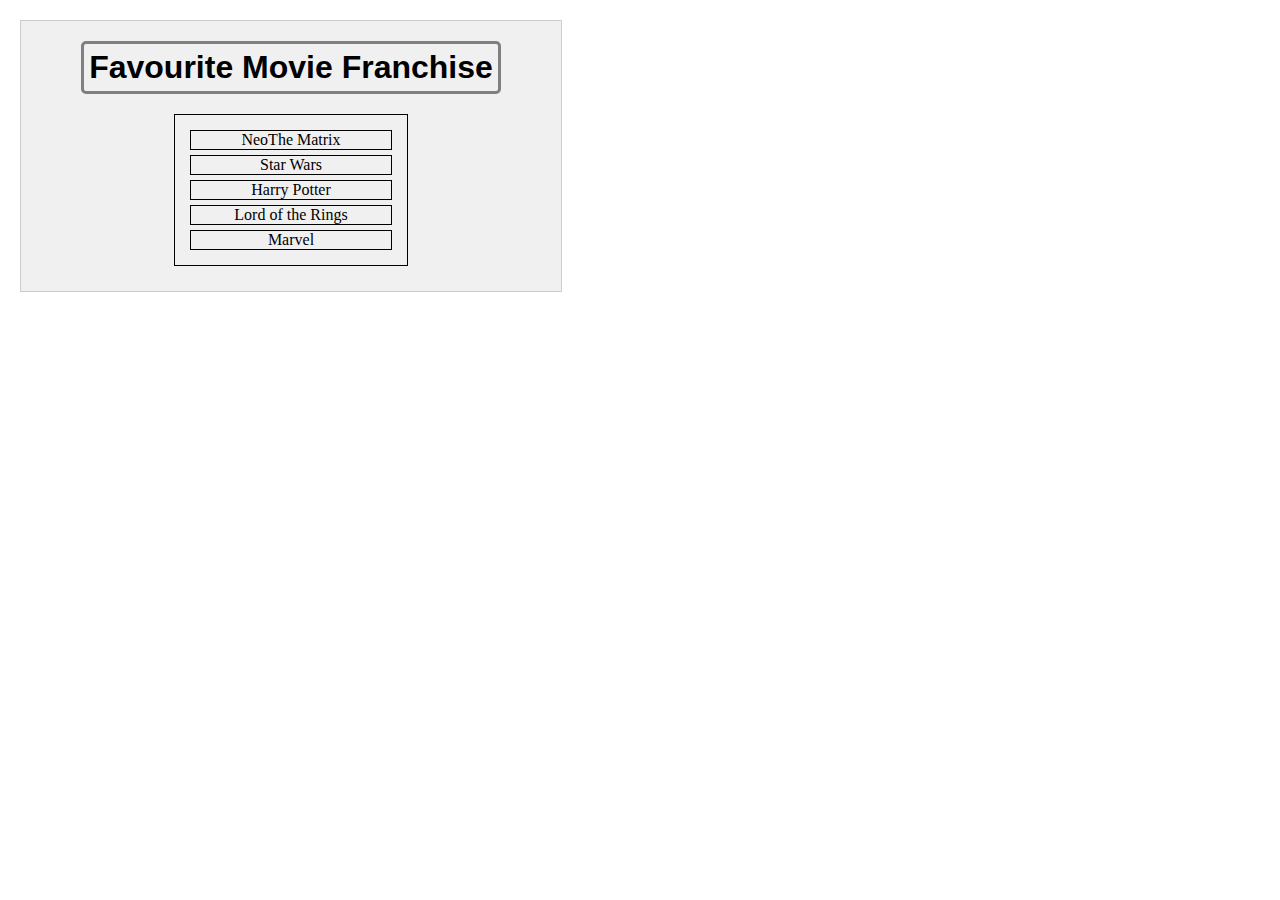
<file: JavaScript DOM Manipulation Part I/Creating an Element/index.html>
<!DOCTYPE html>
<html lang="en">
  <head>
    <meta charset="UTF-8" />
    <meta name="viewport" content="width=device-width, initial-scale=1.0" />
    <title>Master DOM Manipulation: Part 1</title>
    <link rel="stylesheet" href="./style.css" />
  </head>

  <body>
    <div class="container">
      <h1 id="main-heading">Favourite Movie Franchise</h1>
      <ul>
        <li class="list-items"><span>Neo</span> The Matrix</li>
        <li class="list-items">Star Wars</li>
        <li class="list-items">Harry Potter</li>
        <li class="list-items">Lord of the Rings</li>
        <li class="list-items">Marvel</li>
      </ul>
    </div>

    <script src="./script.js"></script>
  </body>
</html>
</file>
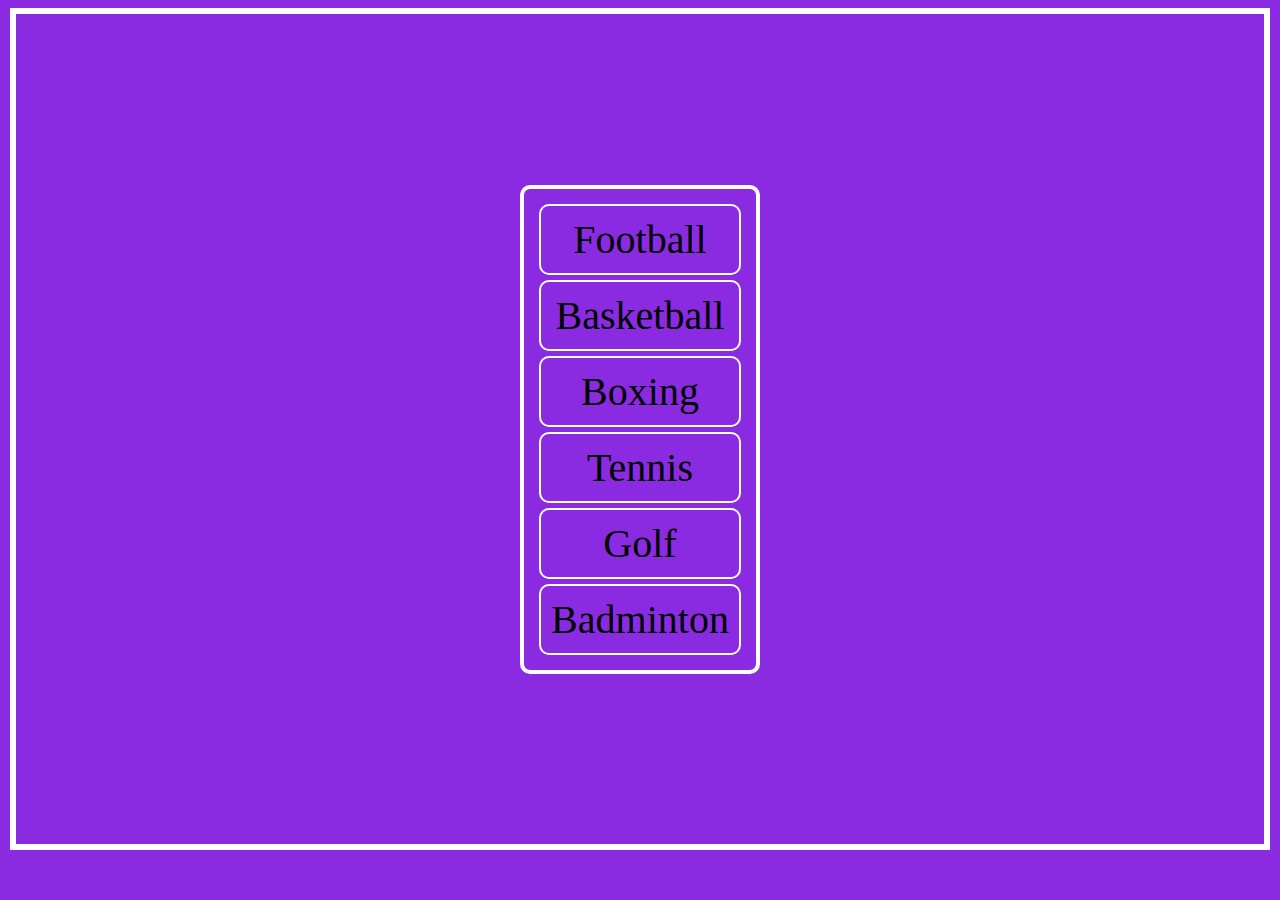
<file: JavaScript DOM Manipulation Part I/Event Delegation/index.html>
<!DOCTYPE html>
<html lang="en">
  <head>
    <meta charset="UTF-8" />
    <meta name="viewport" content="width=device-width, initial-scale=1.0" />
    <title>Master DOM Manipulation Part 1</title>
    <link rel="stylesheet" href="./style.css" />
  </head>
  <body>
    <div class="container">
      <ul id="sports">
        <li id="football">Football</li>
        <li id="basketball">Basketball</li>
        <li id="boxing">Boxing</li>
        <li id="tennis">Tennis</li>
        <li id="golf">Golf</li>
      </ul>
    </div>
    <script src="./script.js"></script>
  </body>
</html>
</file>
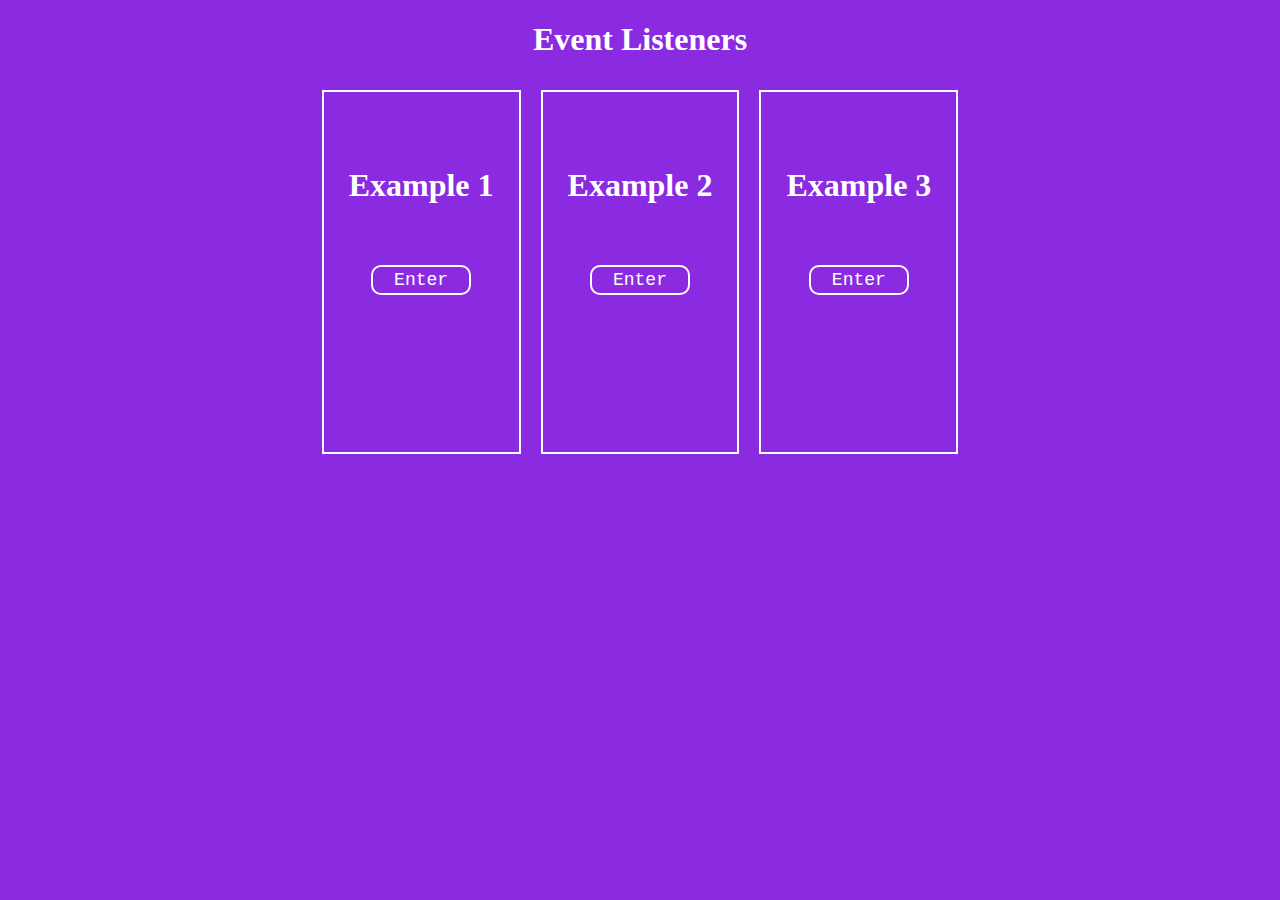
<file: JavaScript DOM Manipulation Part I/Event Listner/index.html>
<!DOCTYPE html>
<html lang="en">
  <head>
    <meta charset="UTF-8" />
    <meta name="viewport" content="width=device-width, initial-scale=1.0" />
    <title>Master DOM Manipulation: Part 1</title>
  </head>
  <style>
    * {
      padding: 0;
      border: 0;
      background-color: blueviolet;
    }
    .main-container {
      display: inline-flex;
      width: 100%;
      text-align: center;
      justify-content: center;
    }

    h1 {
      text-align: center;
      justify-content: center;
    }

    #main-heading {
      color: white;
    }

    .new-container div {
      width: auto;
      border: 2px solid white;
      height: 350px;
      padding: 5px;
      margin: 10px;
      color: white;
    }

    button {
      border: 2px solid white;
      width: 100px;
      height: 30px;
      border-radius: 10px;
      font-size: large;
    }

    #heading-1 {
      padding: 20px;
      margin-top: 50px;
      font-family: Georgia, "Times New Roman", Times, serif;
    }

    #heading-2 {
      padding: 20px;
      margin-top: 50px;
      font-family: Georgia, "Times New Roman", Times, serif;
    }

    #heading-3 {
      padding: 20px;
      margin-top: 50px;
      font-family: Georgia, "Times New Roman", Times, serif;
    }

    .btn-1 {
      margin: 20px;
      color: white;
      font-family: "Courier New", Courier, monospace;
    }
    .btn-2 {
      margin: 20px;
      color: white;
      font-family: "Courier New", Courier, monospace;
    }

    .btn-3 {
      margin: 20px;
      color: white;
      font-family: "Courier New", Courier, monospace;
    }
  </style>

  <body>
    <h1 id="main-heading">Event Listeners</h1>
    <div class="main-container">
      <div class="new-container">
        <div class="boxes-box-1">
          <h1 id="heading-1">Example 1</h1>
          <button class="btn-1" onclick="alert('I love JavaScript')">
            Enter
          </button>
        </div>
      </div>
      <div class="new-container">
        <div class="boxes-box-2">
          <h1 id="heading-2">Example 2</h1>
          <button class="btn-2">Enter</button>
        </div>
      </div>
      <div class="new-container">
        <div class="boxes-box-3">
          <h1 id="heading-3">Example 3</h1>
          <button class="btn-3">Enter</button>
        </div>
      </div>
    </div>

    <script src="./script.js"></script>
  </body>
</html>
</file>
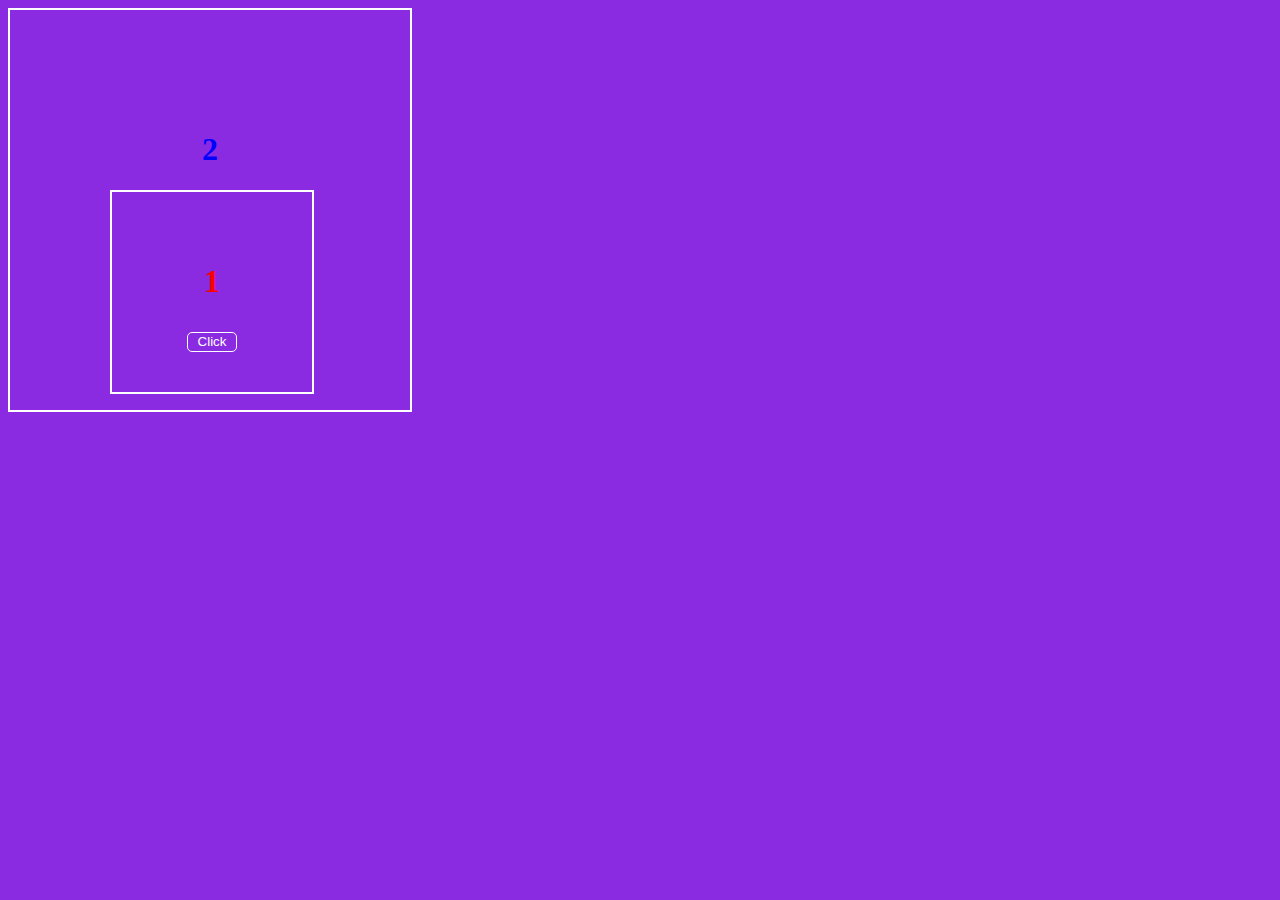
<file: JavaScript DOM Manipulation Part I/Event Probagation/index.html>
<!DOCTYPE html>
<html lang="en">
  <head>
    <meta charset="UTF-8" />
    <meta name="viewport" content="width=device-width, initial-scale=1.0" />
    <title>Master DOM Manipulation Part 1</title>

    <style>
      * {
        background-color: blueviolet;
      }
      .div1 {
        color: red;
        height: 100px;
        width: 100px;
        border: 2px solid white;
        justify-content: center;
        align-items: center;
        text-align: center;
        padding: 50px;
      }

      .div2 {
        color: blue;
        height: 200px;
        width: 200px;
        border: 2px solid white;
        justify-content: center;
        align-items: center;
        text-align: center;
        padding: 100px;
      }

      button {
        color: white;
        border: 1px solid #fff;
        border-radius: 5px;
        margin: 10px;
        width: 50px;
        height: 20px;
        justify-content: center;
        align-items: center;
        text-align: center;
      }
    </style>
  </head>

  <body>
    <div class="div2">
      <h1>2</h1>
      <div class="div1">
        <h1>1</h1>
        <button>Click</button>
      </div>
    </div>
  </body>
  <script src="./script.js"></script>
</html>
</file>
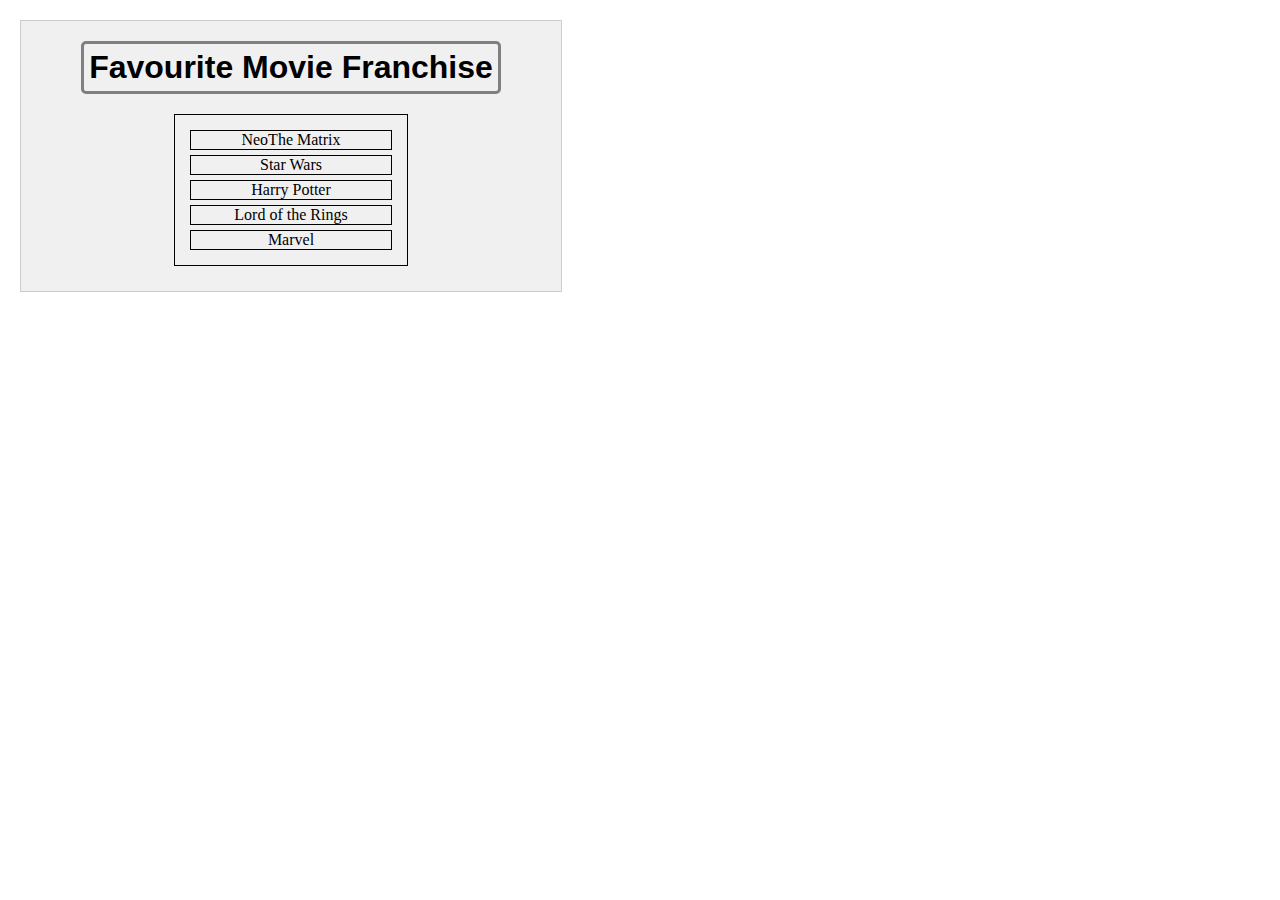
<file: JavaScript DOM Manipulation Part I/Selecting Elements in DOM/index.html>
<!DOCTYPE html>
<html lang="en">
  <head>
    <meta charset="UTF-8" />
    <meta name="viewport" content="width=device-width, initial-scale=1.0" />
    <title>Master DOM Manipulation: Part 1</title>
  </head>
  <style>
    * {
      padding: 0;
      margin: 0;
    }
    .container {
      border: 1px solid #ccc;
      padding: 20px;
      margin: 20px;
      background-color: #f0f0f0;
      width: 500px;
      display: flex;
      flex-direction: column;
      align-items: center;
    }
    ul {
      padding: 5px;
      list-style-type: none;
      border: 1px solid #000;
      padding: 10px;
      margin: 5px 0;
    }
    .list-items {
      border: 1px solid black;
      margin: 5px;
      width: 200px;
      height: auto;
      display: flex;
      text-align: center;
      justify-content: center;
    }

    #main-heading {
      box-sizing: border-box;
      border: 3px solid gray;
      border-radius: 5px;
      padding: 5px;
      font-family: "Franklin Gothic Medium", "Arial Narrow", Arial, sans-serif;
      margin-bottom: 15px;
    }
  </style>

  <body>
    <div class="container">
      <h1 id="main-heading">Favourite Movie Franchise</h1>
      <ul>
        <li class="list-items"><span>Neo </span>The Matrix</li>
        <li class="list-items">Star Wars</li>
        <li class="list-items">Harry Potter</li>
        <li class="list-items">Lord of the Rings</li>
        <li class="list-items">Marvel</li>
      </ul>
    </div>

    <script src="./script.js"></script>
  </body>
</html>
</file>
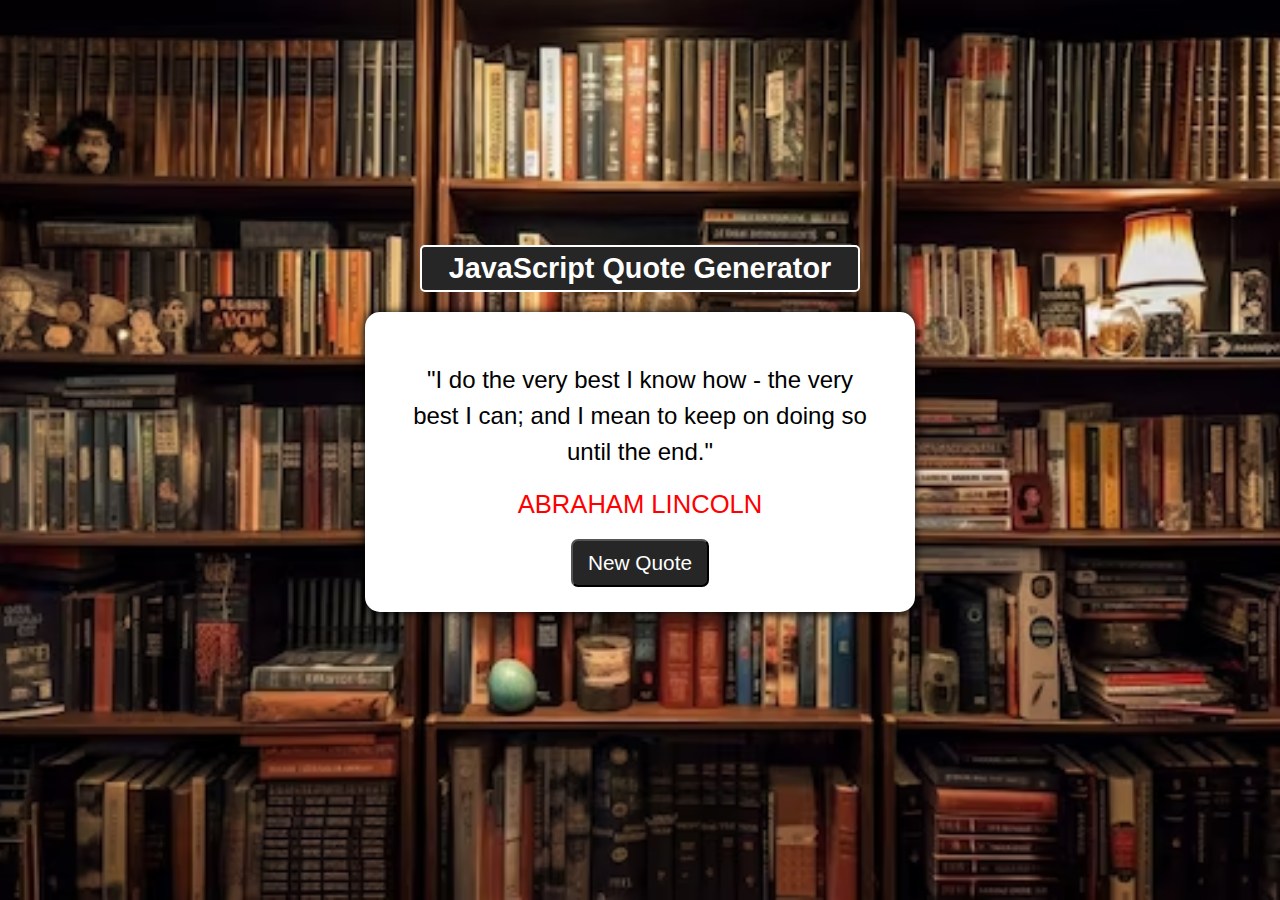
<file: JavaScript DOM Manipulation Part I/Projects/Proj. I - Beginner/index.html>
<!DOCTYPE html>
<html lang="en">
  <head>
    <meta charset="UTF-8" />
    <meta name="viewport" content="width=device-width, initial-scale=1.0" />
    <!-- Stylesheet -->
    <link rel="stylesheet" href="./style.css" />
    <!-- Global Fonts -->
    <link rel="preconnect" href="https://fonts.googleapis.com" />
    <link rel="preconnect" href="https://fonts.gstatic.com" crossorigin />
    <link
      href="https://fonts.googleapis.com/css2?family=Roboto&display=swap"
      rel="stylesheet"
    />
    <!-- Font Awesome -->
    <link
      rel="stylesheet"
      href="https://cdnjs.cloudflare.com/ajax/libs/font-awesome/6.4.2/css/all.min.css"
      integrity="sha512-z3gLpd7yknf1YoNbCzqRKc4qyor8gaKU1qmn+CShxbuBusANI9QpRohGBreCFkKxLhei6S9CQXFEbbKuqLg0DA=="
      crossorigin="anonymous"
      referrerpolicy="no-referrer"
    />
    <title>DOM Manipulation 2</title>
  </head>
  <body>
    <!-- Project 1 : Quote Generator -->
    <div class="container">
      <div class="header">
        <h2>JavaScript Quote Generator</h2>
      </div>

      <div class="main-content">
        <div class="text-area">
          <span class="quote">
            "I do the very best I know how - the very best I can; and I mean to
            keep on doing so until the end."
          </span>
        </div>
        <div class="person">Abraham Lincoln</div>
        <div class="button-area">
          <button id="new-quote">New Quote</button>
        </div>
      </div>
    </div>

    <!-- Scripts -->
    <script src="./script.js"></script>
  </body>
</html>
</file>
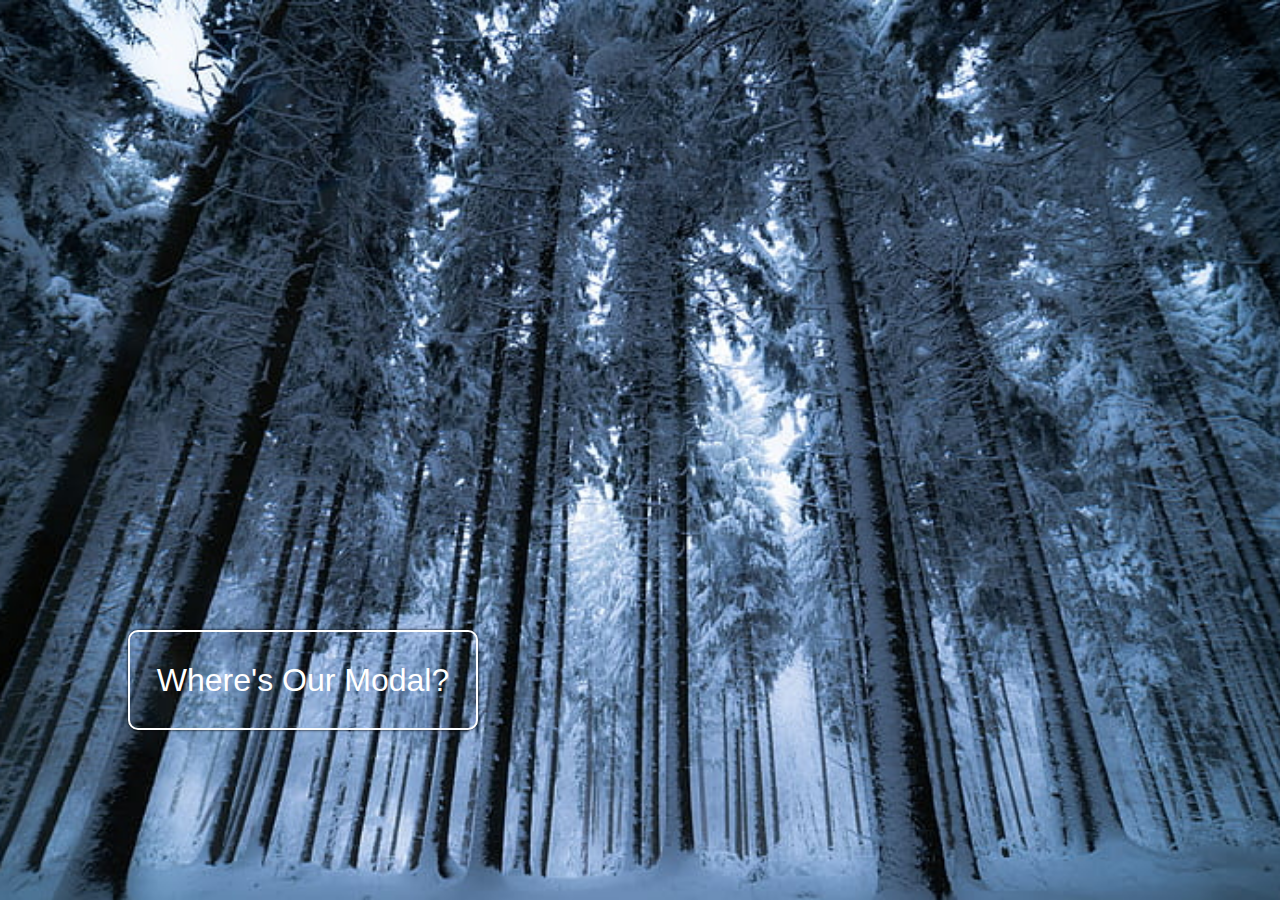
<file: JavaScript DOM Manipulation Part I/Projects/Proj. II Mark Up/index.html>
<!DOCTYPE html>
<html lang="en">
  <head>
    <meta charset="UTF-8" />
    <meta name="viewport" content="width=device-width, initial-scale=1.0" />
    <!-- Stylesheet -->
    <link rel="stylesheet" href="./style.css" />
    <!-- Global Fonts -->
    <link rel="preconnect" href="https://fonts.googleapis.com" />
    <link rel="preconnect" href="https://fonts.gstatic.com" crossorigin />
    <link
      href="https://fonts.googleapis.com/css2?family=Roboto&display=swap"
      rel="stylesheet"
    />
    <!-- Font Awesome -->
    <link
      rel="stylesheet"
      href="https://cdnjs.cloudflare.com/ajax/libs/font-awesome/6.4.2/css/all.min.css"
      integrity="sha512-z3gLpd7yknf1YoNbCzqRKc4qyor8gaKU1qmn+CShxbuBusANI9QpRohGBreCFkKxLhei6S9CQXFEbbKuqLg0DA=="
      crossorigin="anonymous"
      referrerpolicy="no-referrer"
    />
    <title>DOM Manipulation 2</title>
  </head>
  <body>
    <!-- Project 2 : Modal -->

    <!-- Modal Open Button -->
    <button id="open-btn">
      <p>Where's Our Modal?</p>
    </button>

    <!-- Modal & Modal Background -->
    <div id="modal-container">
      <div id="modal">
        <p>Here I am!</p>
        <div id="close-btn">&times;</div>
      </div>
    </div>
    <!-- Scripts -->
    <script src="./script.js"></script>
  </body>
</html>
</file>
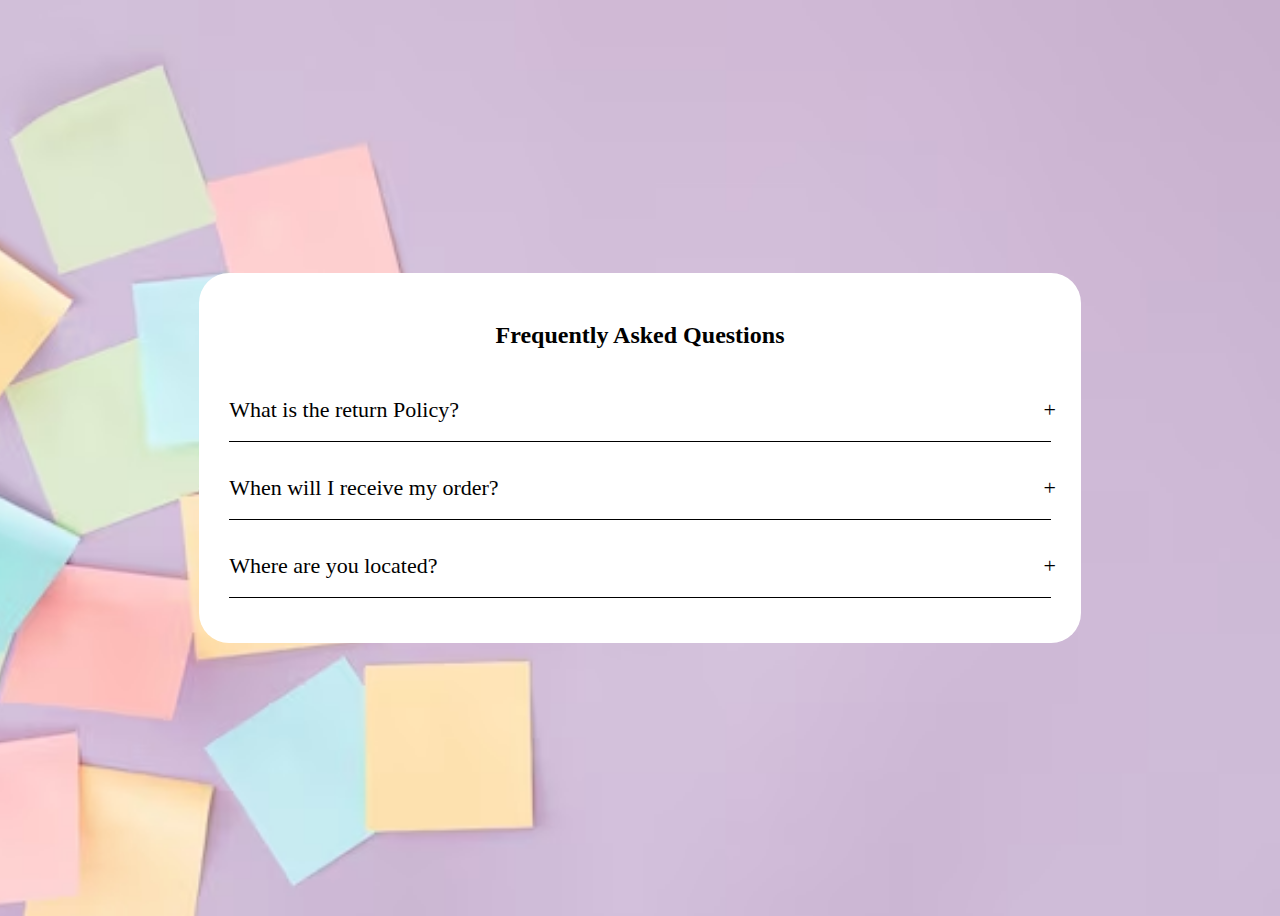
<file: JavaScript DOM Manipulation Part I/Projects/Proj. III. Intermediate/index.html>
<!DOCTYPE html>
<html lang="en">
  <head>
    <meta charset="UTF-8" />
    <meta name="viewport" content="width=device-width, initial-scale=1.0" />
    <title>DOM Manipuation 2</title>
    <link rel="stylesheet" href="./style.css" />
  </head>
  <body>
    <!-- Project 3: Accordion -->
    <div class="accordion">
      <h2 class="accordion-title">Frequently Asked Questions</h2>
      <div class="content-container">
        <div class="question">What is the return Policy?</div>
        <div class="answer">
          Lorem ipsum dolor sit amet, consectetur adipisicing elit. Recusandae
          voluptatum officiis tempore maxime molestias inventore voluptatem,
          ratione sed! Velit quaerat sint neque rerum porro ut maxime tempore,
          magnam explicabo eos!
        </div>
      </div>
      <div class="content-container">
        <div class="question">When will I receive my order?</div>
        <div class="answer">
          Lorem ipsum dolor sit amet, consectetur adipisicing elit. Recusandae
          voluptatum officiis tempore maxime molestias inventore voluptatem,
          ratione sed! Velit quaerat sint neque rerum porro ut maxime tempore,
          magnam explicabo eos!
        </div>
      </div>
      <div class="content-container">
        <div class="question">Where are you located?</div>
        <div class="answer">
          Lorem ipsum dolor sit amet, consectetur adipisicing elit. Recusandae
          voluptatum officiis tempore maxime molestias inventore voluptatem,
          ratione sed! Velit quaerat sint neque rerum porro ut maxime tempore,
          magnam explicabo eos!
        </div>
      </div>
    </div>
    <script src="./script.js"></script>
  </body>
</html>
</file>
<file: JavaScript DOM Manipulation Part I/Creating an Element/style.css>
* {
  padding: 0;
  margin: 0;
}
.container {
  border: 1px solid #ccc;
  padding: 20px;
  margin: 20px;
  background-color: #f0f0f0;
  width: 500px;
  display: flex;
  flex-direction: column;
  align-items: center;
}
ul {
  padding: 5px;
  list-style-type: none;
  border: 1px solid #000;
  padding: 10px;
  margin: 5px 0;
}
.list-items {
  border: 1px solid black;
  margin: 5px;
  width: 200px;
  height: auto;
  display: flex;
  text-align: center;
  justify-content: center;
}
#main-heading {
  box-sizing: border-box;
  border: 3px solid gray;
  border-radius: 5px;
  padding: 5px;
  font-family: "Franklin Gothic Medium", "Arial Narrow", Arial, sans-serif;
  margin-bottom: 15px;
}
</file>
<file: JavaScript DOM Manipulation Part I/Event Delegation/style.css>
* {
  background-color: blueviolet;
}

.container {
  border: 6px solid white;
  display: flex;
  justify-content: center;
  align-items: center;
  height: 90vh;
  width: auto;
  padding: 10px;
  margin: 2px;
}
ul {
  border: 4px solid white;
  border-radius: 10px 10px 10px 10px;
  padding: 10px;
  border: 5px 5x 5px 5px;
}

li {
  /* border: 2px solid white; */
  /* padding: 5px; */
  display: grid;
  padding: 10px;
  border: 2px solid white;
  border-radius: 10px 10px 10px 10px;
  margin: 5px;
  list-style: none;
  text-align: center;
  font-size: 40px;
  font-family: Georgia, "Times New Roman", Times, serif;
}
</file>
<file: JavaScript DOM Manipulation Part I/Projects/Proj. I - Beginner/style.css>
/* General Styles */

* {
  margin: 0;
  padding: 0;
  box-sizing: border-box;
  font-family: "Lato", sans-serif;
}

body {
  display: flex;
  justify-content: center;
  align-items: center;
  height: 100vh;
  text-align: center;
  background: url(./img/background.avif) no-repeat center center/ cover;
}

.container {
  width: 550px;
  height: 450px;
}

.header {
  font-size: 1.2rem;
  border: solid 2px #fff;
  color: #fff;
  background-color: #262626;
  padding: 5px;
  width: 80%;
  margin: 20px auto;
  border-radius: 5px;
}

.main-content {
  width: 100%;
  height: 300px;
  background-color: #fff;
  border-radius: 15px;
  padding: 50px 40px;
  box-shadow: 0 0 10px;
}

.main-content .text-area {
  font-size: 1.5rem;
  line-height: 1.5;
}

.main-content .person {
  font-size: 1.6rem;
  color: red;
  text-transform: uppercase;
  margin-top: 20px;
}

.button-area button {
  background-color: #262626;
  color: #fff;
  font-size: 1.3rem;
  padding: 10px 15px;
  margin-top: 20px;
  border-radius: 7px;
}

.button-area button:active {
  background-color: lightblue;
}
</file>
<file: JavaScript DOM Manipulation Part I/Projects/Proj. II Mark Up/style.css>
/* Modal Styling */
* {
  margin: 0;
  padding: 0;
  box-sizing: border-box;
  font-family: "Lato", sans-serif;
}

body {
  background: url(./img/background.jpg) no-repeat center center / cover;
  height: 100vh;
  position: relative;
}

#open-btn {
  position: absolute;
  top: 70%;
  left: 10%;
  width: 350px;
  height: 100px;
  font-size: 2rem;
  background: transparent;
  color: #fff;
  border: solid 2px #fff;
  border-radius: 10px;
  padding: 5px;
  box-shadow: 0 0 3px black;
  transition: 0.5s;
}

#open-btn:hover {
  background-color: white;
  color: #000;
}

#modal {
  background-color: #fff;
  position: absolute;
  top: 50%;
  left: 50%;
  transform: translate(-50%, -50%);
  width: 200px;
  height: 100px;
  padding: 10px 20px;
  border-radius: 10px;
  font-size: 1.5rem;
  display: flex;
  justify-content: space-between;
  align-items: center;
  text-align: center;

  animation-name: animatemodal;
  animation-duration: 0.4s;
}

#close-btn {
  font-size: 3rem;
  cursor: pointer;
  color: #ff0000;
}

#modal-container {
  display: none;
  position: fixed;
  top: 0;
  left: 0;
  width: 100%;
  height: 100%;
  z-index: 1;
}

@keyframes animatemodal {
  from {
    top: -300px;
    opacity: 0;
  }
  to {
    top: 50%;
    opacity: 1;
  }
}
</file>
<file: JavaScript DOM Manipulation Part I/Projects/Proj. III. Intermediate/style.css>
/* Accordian Styling */

body {
  background: url(./img/background.avif) no-repeat center center/cover;
  height: 100vh;
  display: flex;
  justify-content: center;
  align-items: center;
}

.accordion {
  width: 65%;
  background-color: #fff;
  padding: 30px;
  border-radius: 30px;
}

.accordion .accordion-title {
  margin-bottom: 30px;
  text-align: center;
}

.accordion .content-container .question {
  padding: 18px 0px;
  font-size: 22px;
  cursor: pointer;
  border-bottom: 1px solid #000;

  position: relative;
}

.accordion .content-container .question::after {
  content: "+";
  position: absolute;
  right: -5px;
}

.accordion .content-container .answer {
  padding-top: 15px;
  font-size: 22px;
  line-height: 1.5;
  width: 100%;

  height: 0px;
  overflow: hidden;
  transition: 0.5s;
}

/* Javascript Styling Link */

.accordion .content-container.active .answer {
  height: 150px;
}

.accordion .content-container.active .question {
  font-size: 18px;
  transition: 0.5s;
}

.accordion .content-container.active .question::after {
  content: "-";
  font-size: 30px;
  transition: 0.5s;
}
</file>
